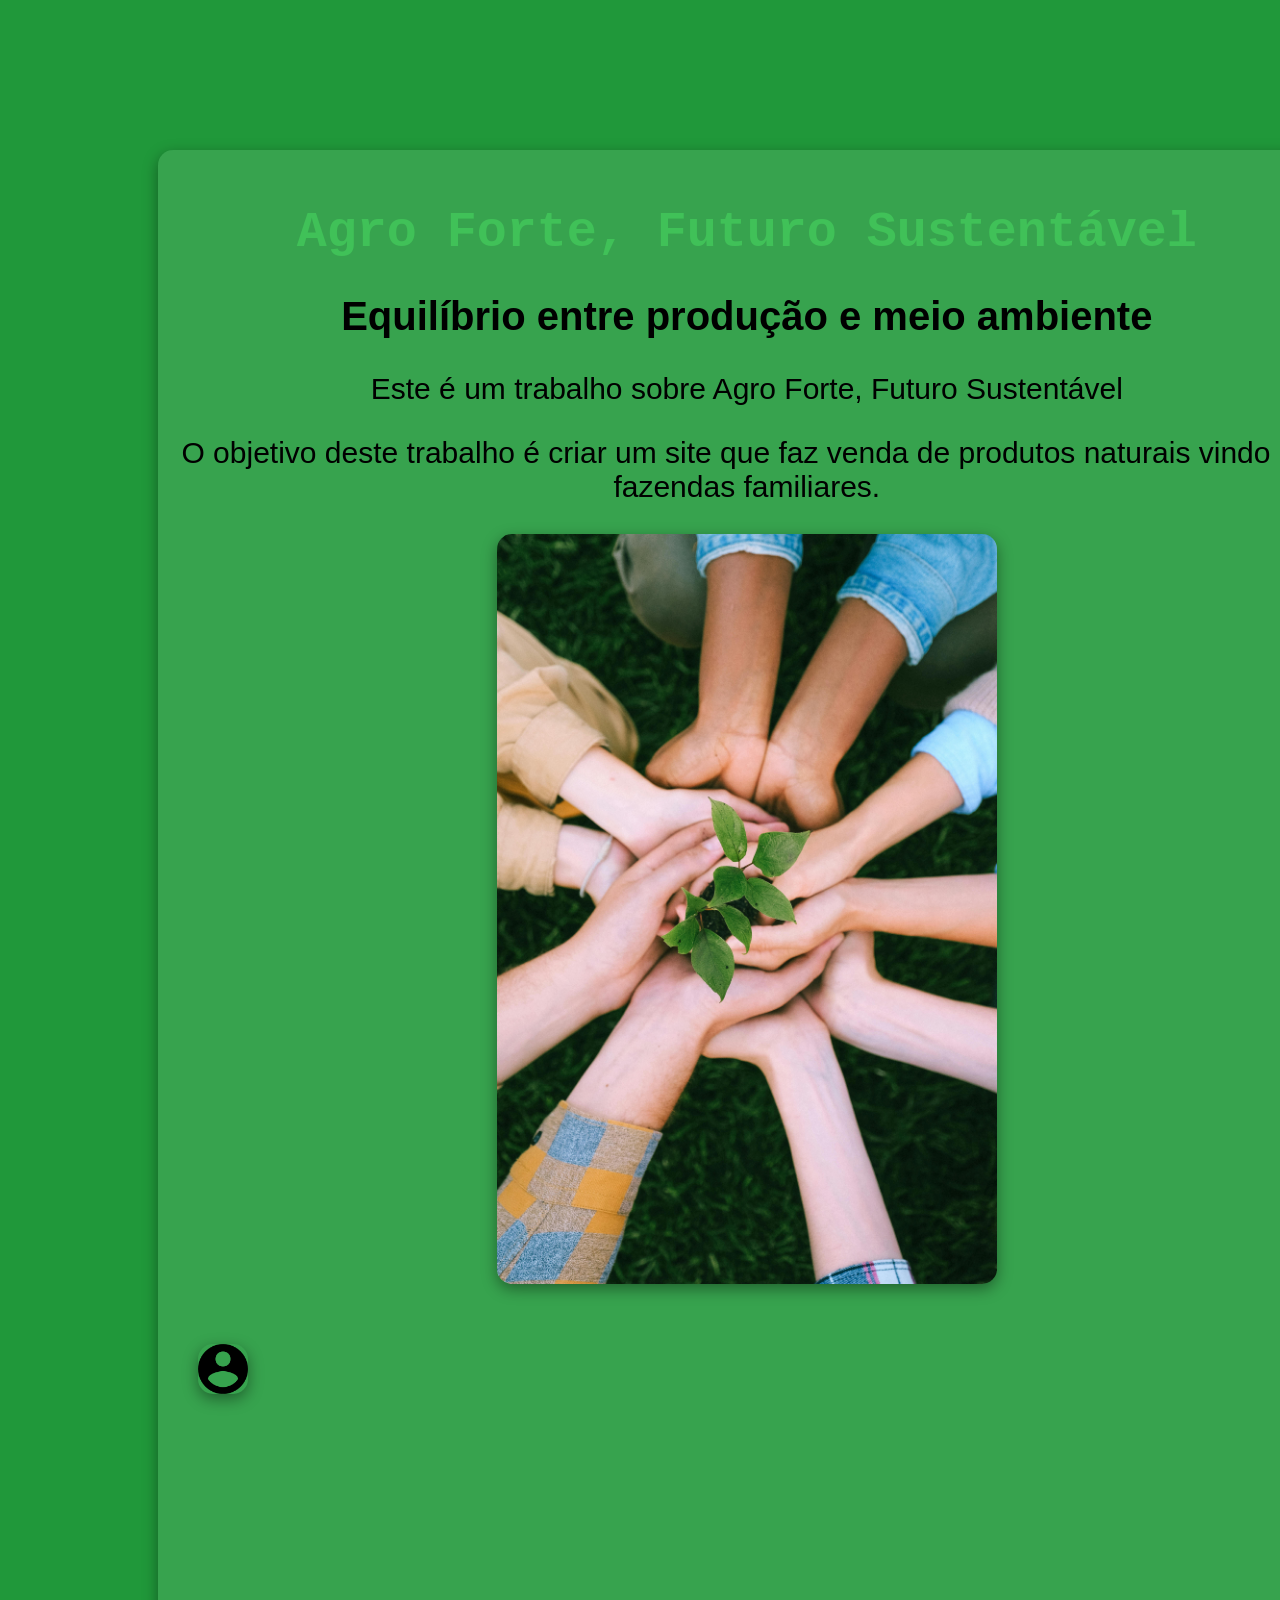
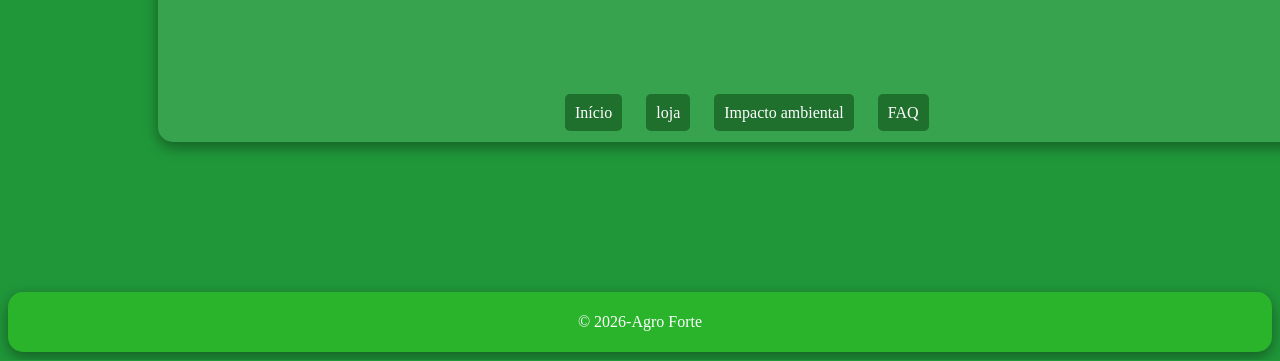
<file: index.html>
<!DOCTYPE html>
<html lang="pt-br">
<head>
    <meta charset="UTF-8">
    <title>Trabalho</title>
    <link rel="stylesheet" href="estilo.css">
    <meta name="viewport" content="width=device-width, initial-scale=1.0">
</head>
<body>

    <div class="header">
        <h1 id="titulo">Agro Forte, Futuro Sustentável</h1>
        <h2>Equilíbrio entre produção e meio ambiente</h2>
        <p>Este é um trabalho sobre Agro Forte, Futuro Sustentável</p>
        <p>O objetivo deste trabalho é criar um site que faz venda de produtos naturais vindo de fazendas familiares.</p>
        
        <img src="img/verde.jpg" width="600" height="300">

        <div class="container-pai">
        <a href="login.html" class="minha-imagem"style="position: absolute; top: 20px; left: 20px; width: 50px; height: auto;">
        <img src="img/bonequinho1.png" alt="bonequinho clicável">
        </a>
        </div>
        
        <nav>
            <a href="#">Início</a>
            <a href="loja.html">loja</a>
           <a href="impacto ambiental.html">Impacto ambiental</a>
            <a href="FAQ.html">FAQ</a>
        </nav>
    </div>
     <div class="footer">
        <p>© 2026-Agro Forte</p>
    </div>


   <script src="animação.js?v=1.1"></script>
</body>
</html>
</file>
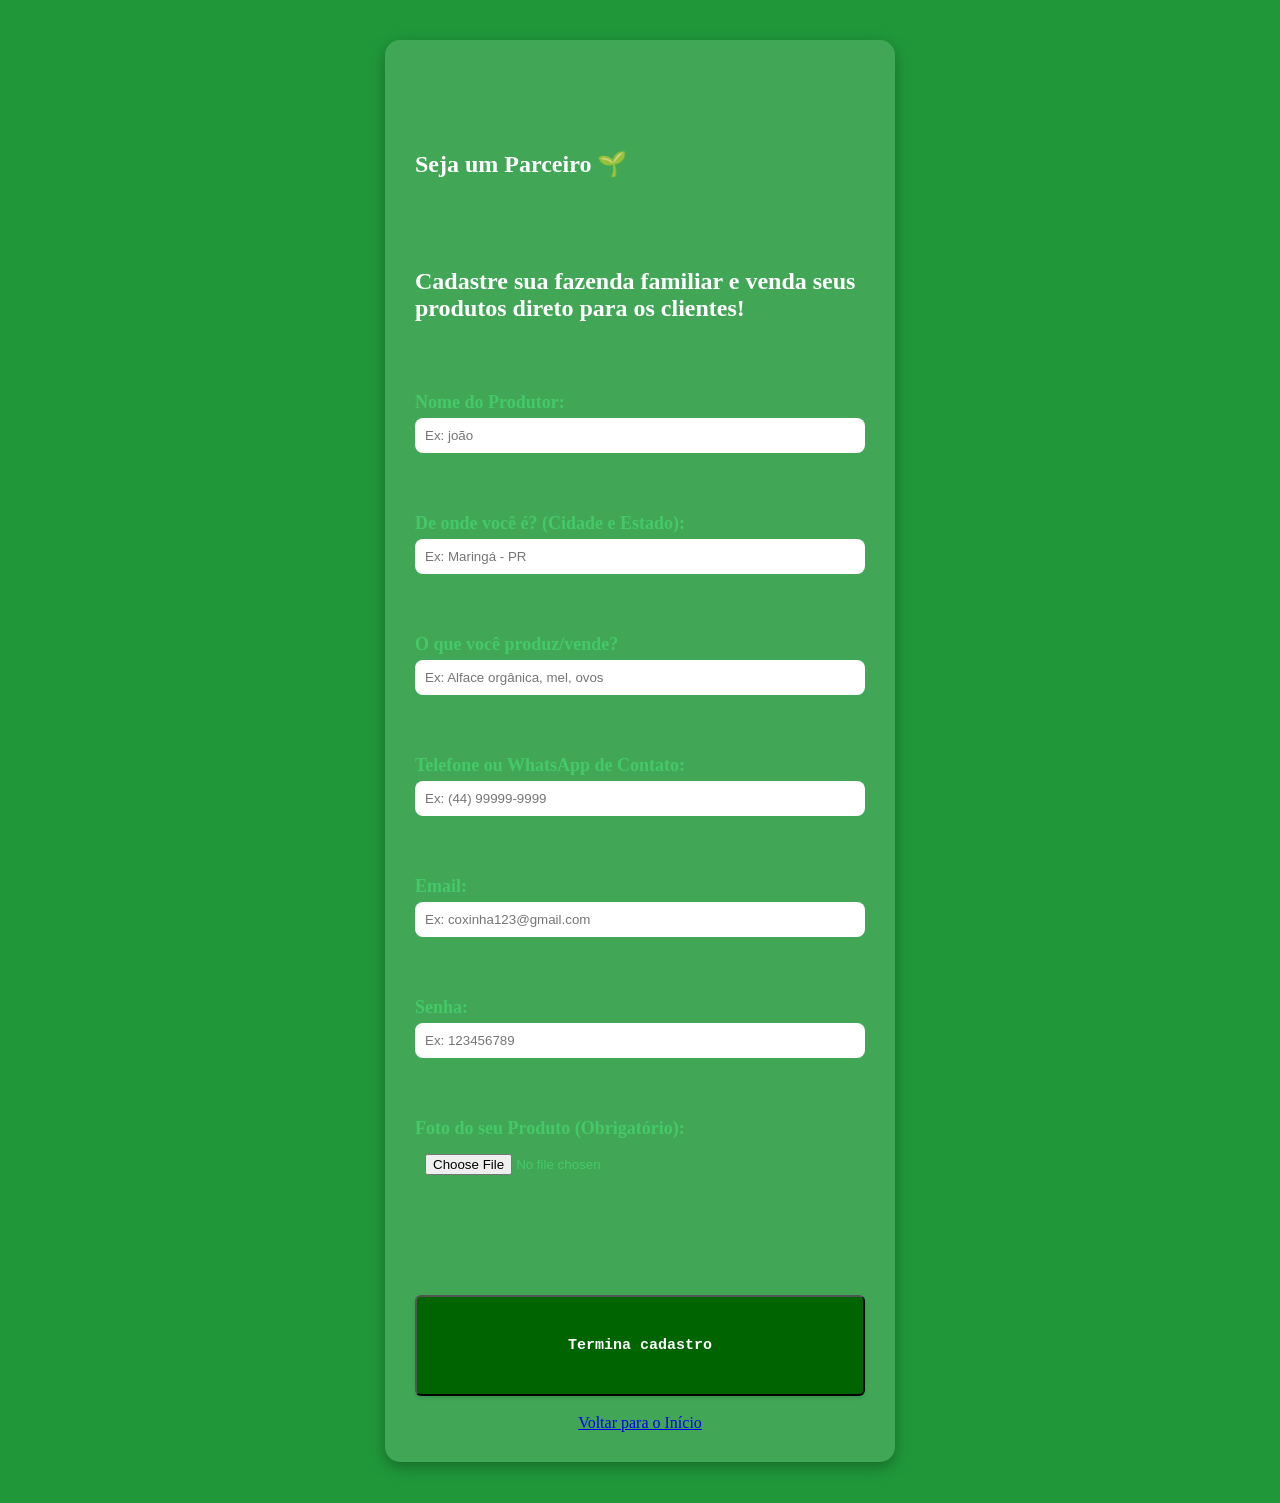
<file: cadastro.html>
<!DOCTYPE html>
<html lang="pt-br">
<head>
    <meta charset="UTF-8">
    <title>Cadastro de Produtor - Agro Forte</title>
    <link rel="stylesheet" href="estilo.css"> <script src="animação.js"></script>
    <meta name="viewport" content="width=device-width, initial-scale=1.0">
    <link rel="icon" href="data:,">
</head>
<body>
    <div class="" id="bloco-cadastro">

<div class="cadastro-produtor" id="bloco-cadastro">

  <!-- FORMULÁRIO DO VENDEDOR -->
    <form id="formCadastro" class="formulario-aba ativa" action="conclusao.html">
        <h2 id="boas-vindas-nome">Seja um Parceiro 🌱</h2>
        <h2>Cadastre sua fazenda familiar e venda seus produtos direto para os clientes!</h2>
        

           <div class="campo">
    <label for="nome-fazenda">Nome do Produtor:</label>
    <input type="text" id="nome-fazenda" placeholder="Ex: joão" required>
</div>

<div class="campo">
    <label for="localizacao">De onde você é? (Cidade e Estado):</label>
    <input type="text" id="localizacao" placeholder="Ex: Maringá - PR" required>
</div>

<div class="campo">
    <label for="produtos">O que você produz/vende?</label>
    <input type="text" id="produtos" placeholder="Ex: Alface orgânica, mel, ovos" required>
</div>

<div class="campo">
    <label for="telefone">Telefone ou WhatsApp de Contato:</label>
    <input type="tel" id="telefone" placeholder="Ex: (44) 99999-9999" required>
</div>

<div class="campo">
    <label for="email">Email:</label>
    <input type="email" id="email" placeholder="Ex: coxinha123@gmail.com" required>
</div>

<div class="campo">
    <label for="senha">Senha:</label>
    <input type="password" id="senha" placeholder="Ex: 123456789" required>
</div>

<div class="campo">
    <label for="foto-produto">Foto do seu Produto (Obrigatório):</label>
    <input type="file" id="foto-produto" accept="image/*" required>
</div>
<div>
<button type="submit" class="termina-cadastro">Termina cadastro</button>
    </div>
        </form>
        
        <br>
        <a href="index.html" class="link-voltar" required>Voltar para o Início</a>
    </div>
   

</body>
</html>
</file>
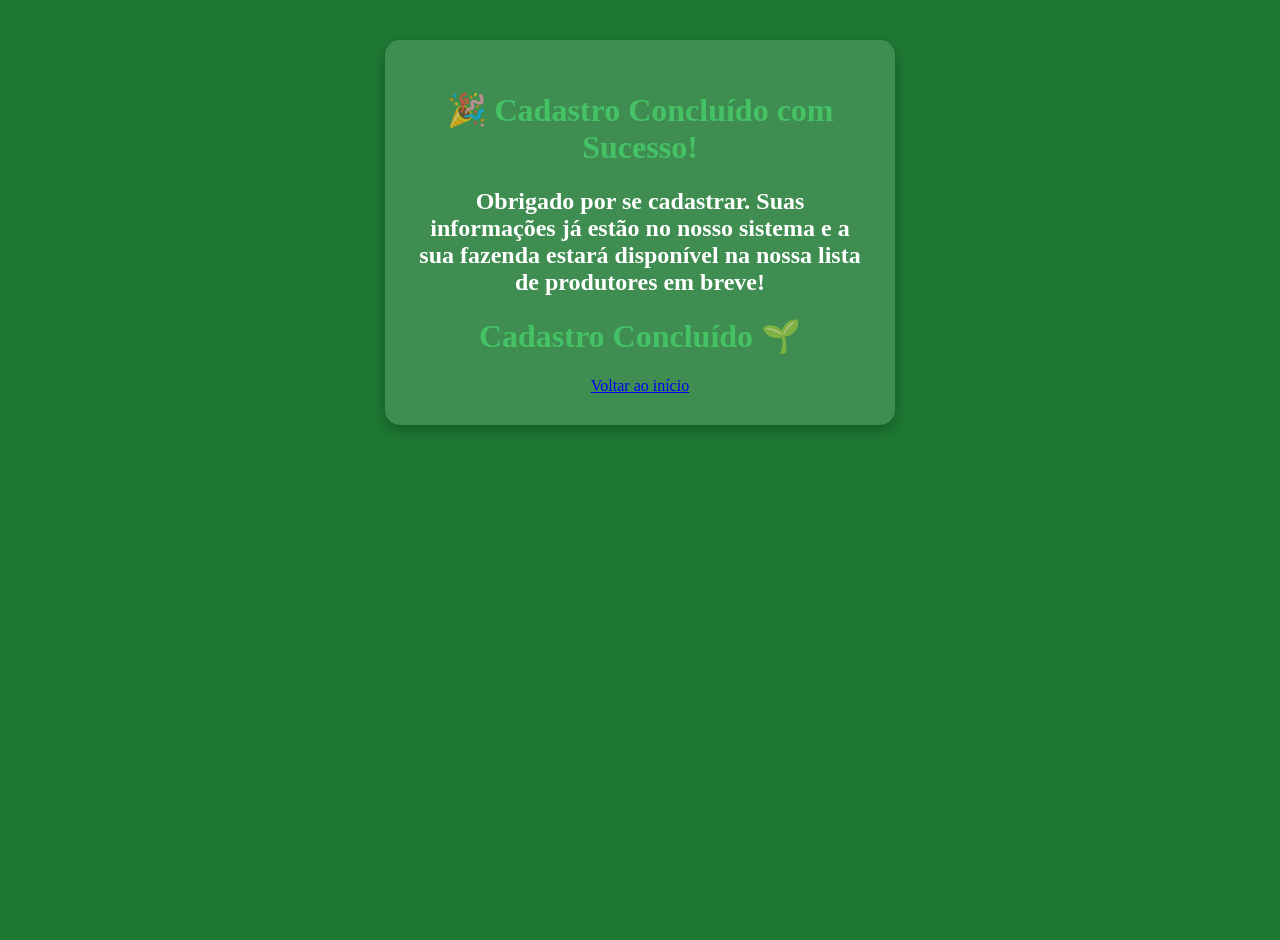
<file: conclusao.html>
<!DOCTYPE html>
<html lang="pt-br">
<head>
    <meta charset="UTF-8">
    <title>Cadastro Concluído</title>
    <link rel="stylesheet" href="estilo.css">
    <style>
    body {
    margin: 0;
    padding: 0;
    /* Força o fundo a ser uma cor única e sólida, eliminando qualquer listra ou corte */
    background: #1e7a33 !important; 
    
    /* Garante que o fundo cubra toda a altura da tela sem quebras */
    min-height: 100vh;
    background-size: cover;
    background-repeat: no-repeat;
    background-attachment: fixed;
}
</style>
</head>
<body>
    <form id="formCadastro" action="conclusao.html"></form>
    <div class="cadastro-produtor">
        <h1>🎉 Cadastro Concluído com Sucesso!</h1>
        <h2>Obrigado por se cadastrar. Suas informações já estão no nosso sistema e a sua fazenda estará disponível na nossa lista de produtores em breve!</h2>
        <h1>Cadastro Concluído 🌱</h1>
    
    <a href="index.html">Voltar ao início</a>

<script src="animação.js"></script>

</body>
</html>
</file>
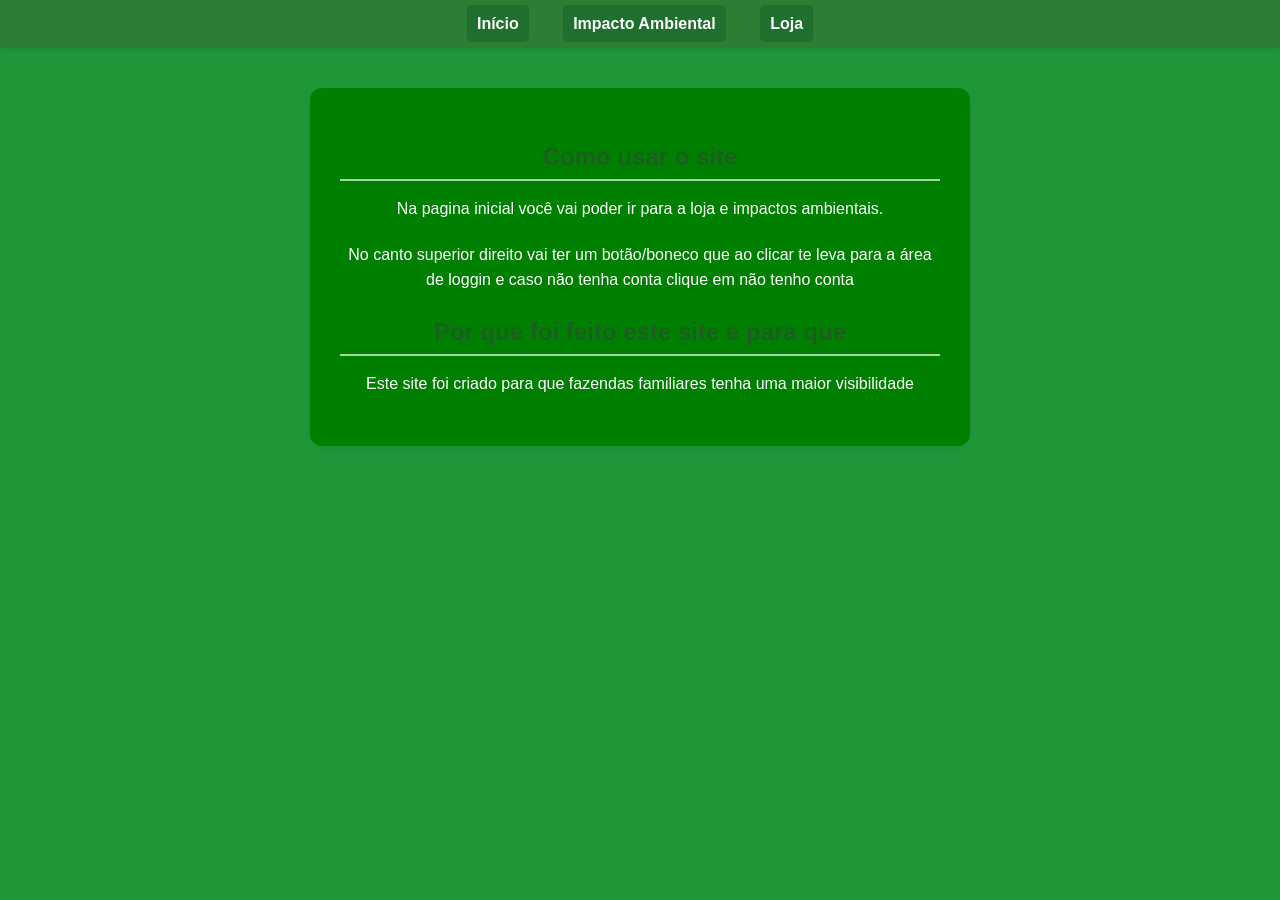
<file: FAQ.html>
<!DOCTYPE html>
<html lang="en">
<head>
    <meta charset="UTF-8">
    <title>FAQ</title>
    <link rel="stylesheet" href="estilo.css">
    <meta name="viewport" content="width=device-width, initial-scale=1.0">
    <style>
    /* Configurações gerais da página */
body {
    margin: 0;
    padding: 0;
    font-family: 'Segoe UI', Tahoma, Geneva, Verdana, sans-serif;
    /* Define uma cor sólida para o fundo, eliminando as barras */
   
    color: #2e7d32;
    display: flex;
    flex-direction: column;
    align-items: center;
    min-height: 100vh;
}

/* Menu de Navegação */
nav {
    background-color: #2e7d32;
    width: 100%;
    padding: 15px 0;
    text-align: center;
    box-shadow: 0 2px 5px rgba(0,0,0,0.1);
}

nav a {
    color: white;
    text-decoration: none;
    margin: 0 15px;
    font-weight: bold;
    text-transform: capitalize;
    transition: color 0.3s;
}

nav a:hover {
    color: #a5d6a7;
}

/* Bloco de Conteúdo (FAQ) */
.FAQ {
    background-color: green;
    max-width: 600px;
    width: 90%;
    margin: 40px auto;
    padding: 30px;
    border-radius: 12px; /* Bordas arredondadas para o bloco */
    box-shadow: 0 4px 15px rgba(0, 0, 0, 0.08); /* Sombra suave */
    text-align: center;
}

/* Estilização dos Textos */
.FAQ h1 {
    font-size: 24px;
    color: #1b5e20;
    margin-top: 25px;
    margin-bottom: 15px;
    border-bottom: 2px solid #a5d6a7;
    padding-bottom: 8px;
}

/* Usar h2 para textos longos pode quebrar a hierarquia, 
   mas mantive a estilização para o seu HTML atual */
.FAQ h2 {
    font-size: 16px;
    color: white;
    font-weight: normal;
    line-height: 1.6;
    margin-bottom: 20px;
}
 </style>   
</head>
    
<body>
    <nav>
        <a href="index.html">Início</a>
        <a href="impacto ambiental.html">impacto ambiental</a>
        <a href="loja.html">Loja</a>
</nav>
    <div class="FAQ">
    <H1>Como usar o site</H1>
    <h2>Na pagina inicial você vai poder ir para a loja e impactos ambientais.</h2>
<h2>No canto superior direito vai ter um botão/boneco que ao clicar te leva para a
    área de loggin e caso não tenha conta clique em não tenho conta</h2>
    <h1>Por que foi feito este site e para que</h1>
<h2>Este site foi criado para que fazendas familiares tenha uma maior visibilidade</h2>
    </div>
    
    
    <script src="animação.js"></script>
</body>
</html>
</file>
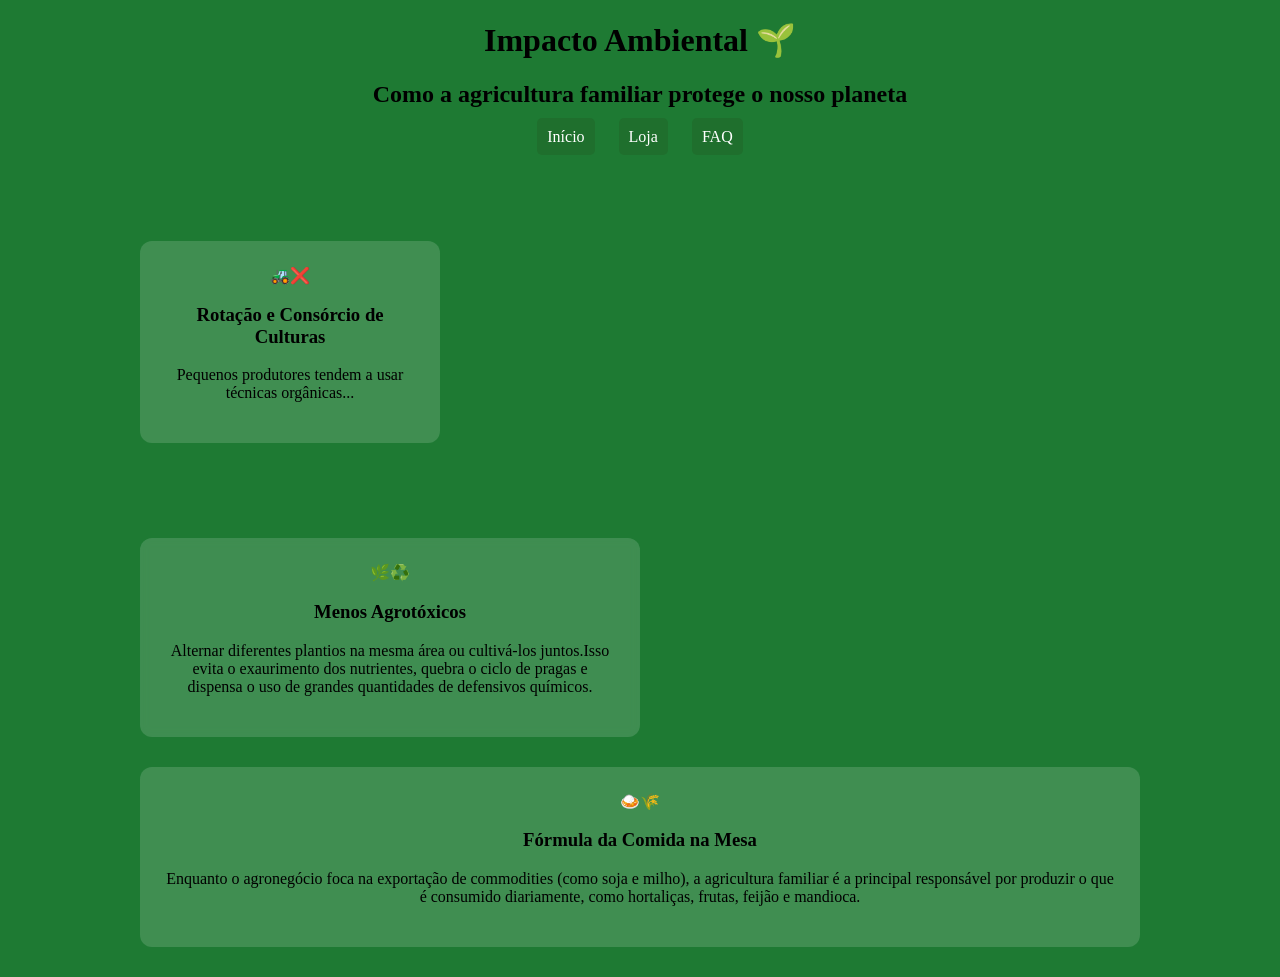
<file: impacto ambiental.html>
<!DOCTYPE html>
<html lang="pt-br">
<head>
    <meta charset="UTF-8">
    <title>Impacto Ambiental - Agro Forte</title>
    <link rel="stylesheet" href="estilo.css">
    <meta name="viewport" content="width=device-width, initial-scale=1.0">
    <style>
    body {
    margin: 0;
    padding: 0;
    /* Força o fundo a ser uma cor única e sólida, eliminando qualquer listra ou corte */
    background: #1e7a33 !important; 
    
    /* Garante que o fundo cubra toda a altura da tela sem quebras */
    min-height: 100vh;
    background-size: cover;
    background-repeat: no-repeat;
    background-attachment: fixed;
}
     </style>   
</head>
<body>
    <h1>Impacto Ambiental 🌱</h1>
    <h2>Como a agricultura familiar protege o nosso planeta</h2>
    <nav>
        <a href="index.html">Início</a>
        <a href="loja.html">Loja</a>
        <a href="FAQ.html">FAQ</a>
</nav>
    
<div class="container-impacto-1">
    
<div class="card-impacto-1">
        <div class="icone-impacto">🚜❌</div>
        <h3>Rotação e Consórcio de Culturas</h3>
        <p>Pequenos produtores tendem a usar técnicas orgânicas...</p>
        
    </div>
    </div>

    <div class="container-impacto-2">
        
<div class="card-impacto-2">
        <div class="icone-impacto">🌿♻️</div>
        <h3>Menos Agrotóxicos</h3>
        <p> Alternar diferentes plantios na mesma área ou cultivá-los juntos.Isso evita o exaurimento dos nutrientes,
            quebra o ciclo de pragas e dispensa o uso de grandes quantidades de defensivos químicos.</p>
        
    </div>
    </div>

    <div class="container-impacto-3">
        
<div class="card-impacto-3">
        <div class="icone-impacto">🍛🌾</div>
        <h3>Fórmula da Comida na Mesa</h3>
        <p>  Enquanto o agronegócio foca na exportação de commodities (como soja e milho),
            a agricultura familiar é a principal responsável por produzir o que é consumido diariamente, como hortaliças, frutas, feijão e mandioca.</p>
        
   
    </div>
    </div>
    
     
</body>
</file>
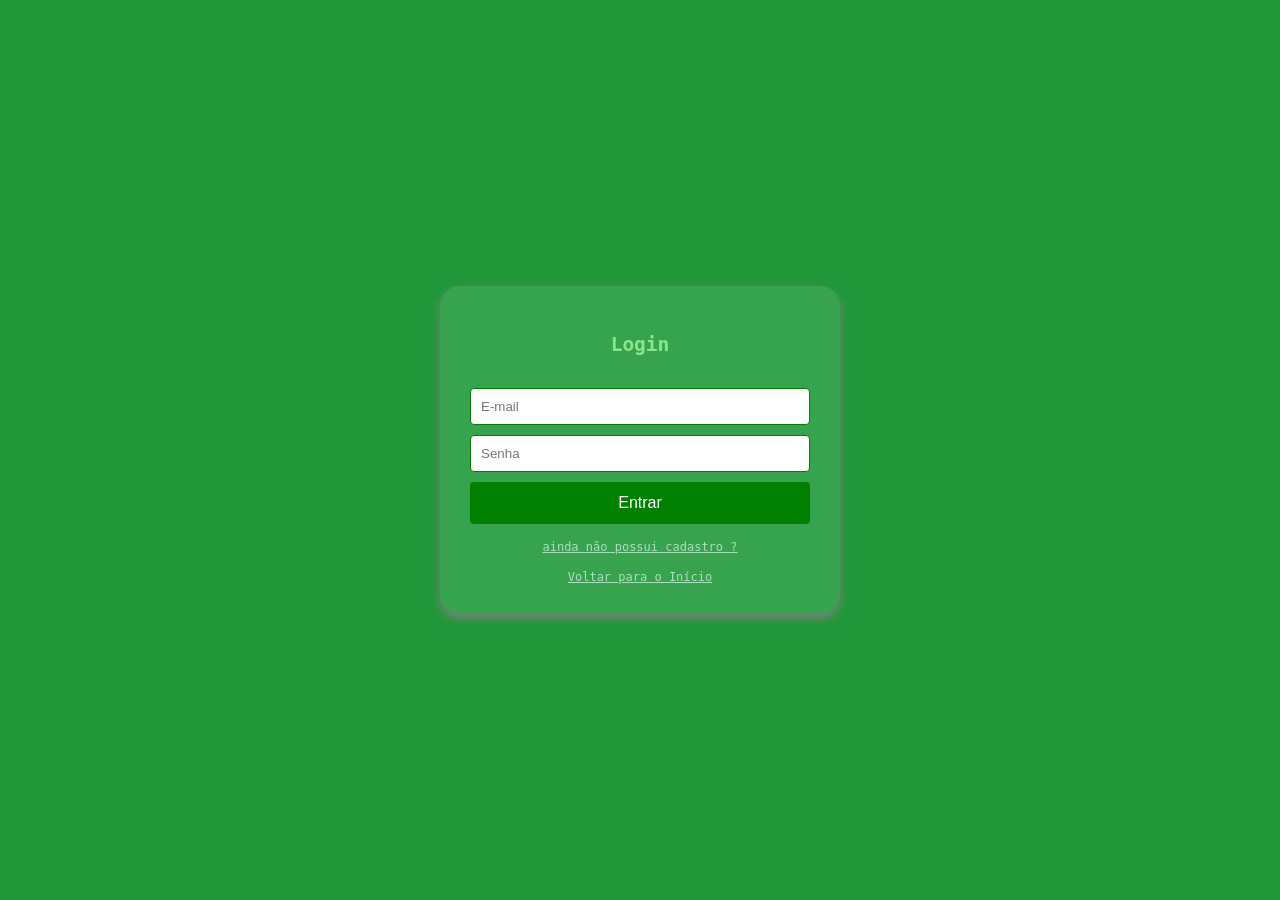
<file: login.html>
<!DOCTYPE html>
<html lang="pt-BR">
<head>
    <meta charset="UTF-8">
    <meta name="viewport" content="width=device-width, initial-scale=1.0">
    <title>Login</title>
    <link rel="stylesheet" href="estilo.css">
    <meta name="viewport" content="width=device-width, initial-scale=1.0">
    <style>
        body{
         height: 100vh;   
            margin: 0;
            display: flex;
            align-items: center;
            justify-content: center;
            font-family: monospace;
        }
        .login-box{
            background-color:rgba(255,255,255,0.1);
            width: 340px;
            padding: 30px;
            border-radius: 20px;
            box-shadow: 0 4px 10px gray;
            display: grid;
            gap: 16px
            
        }
        form{
            display: grid;
            gap: 10px;
        }
        h2{
        color: #88E788;
            text-align: center;
            magin-top: 0;
        }
        input{
         padding: 10px;
            border-radius: 4px;
            border: 1px solid green;
            outline: none;
        }
        input:focus{
            border-color: darkgreen;
            
        }
        input[type="submit"]{
          background-color: green;
            color: white; 
            font-size: 16px;
            border: none;
            padding: 12px;
            border-radius: 4px;
            cursor: pointer;
            transition: background-color 0.2s;
        }
        input[type="submit"]:hover{
            cursor: pointer;
            opacity: 1;
            text-decoration: none;
        }
        a{
           font-size: 12px;
            color: #a9dfbf;
            text-align: center;
        }
        a:hover {
            text-decoration: underline;
        }
    </style>
</head>
    <body>
        <div class="login-box">
            <h2>Login</h2>
            <form>
                <input type="email" placeholder="E-mail">
                <input type="password" placeholder="Senha">
                <input type="submit" value="Entrar">
            </form>
            <a href="cadastro.html"color="green">ainda não possui cadastro ?</a>
            <a href="index.html" class="link-voltar">Voltar para o Início</a>
        </div>
        
        <script src="animação.js"></script>
</body>
</html>
</file>
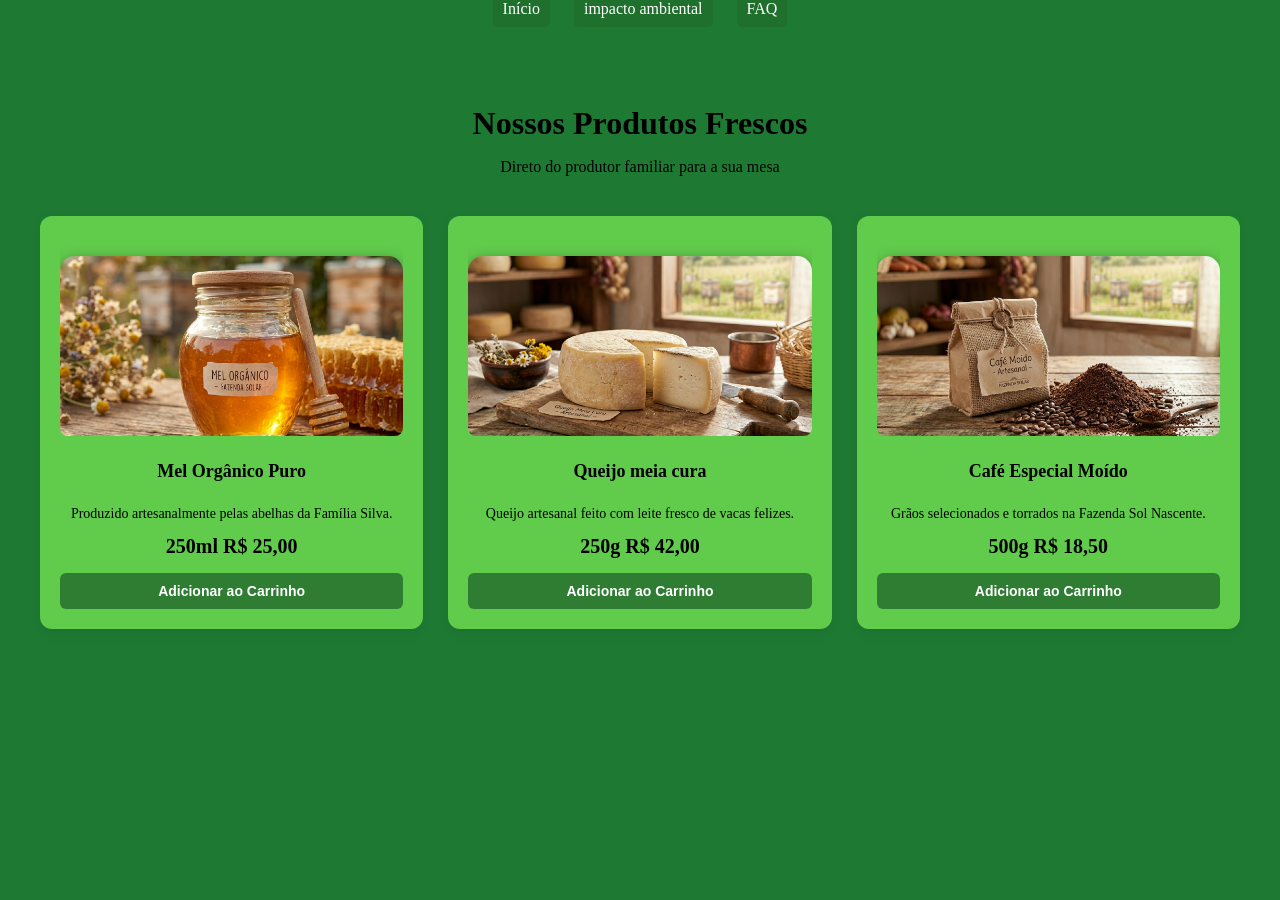
<file: loja.html>
<!DOCTYPE html>
<html lang="en">
<head>
    <meta charset="UTF-8">
    <meta name="viewport" content="width=device-width, initial-scale=1.0">
    <title>Loja</title>
    <link rel="stylesheet" href="estilo.css">
    <meta name="viewport" content="width=device-width, initial-scale=1.0">
    <style>
    body {
    margin: 0;
    padding: 0;
    /* Força o fundo a ser uma cor única e sólida, eliminando qualquer listra ou corte */
    background: #1e7a33 !important; 
    
    /* Garante que o fundo cubra toda a altura da tela sem quebras */
    min-height: 100vh;
    background-size: cover;
    background-repeat: no-repeat;
    background-attachment: fixed;
}
    </style>

</head>

<body>
    <nav>
        <a href="index.html">Início</a>
        <a href="impacto ambiental.html">impacto ambiental</a>
        <a href="FAQ.html">FAQ</a>
</nav>
    <section class="secao-loja" id="vitrine-produtos">
    <h2 class="titulo-loja">Nossos Produtos Frescos</h2>
    <p class="subtitulo-loja">Direto do produtor familiar para a sua mesa</p>

    <div class="vitrine-grid">
<article class="produto-card">
            <div class="container-foto">
                <img src="img/mel1.png" alt="Pote de vidro com mel orgânico dourado e colher de madeira ao lado" class="produto-foto">
            </div>
            <h3 class="produto-nome">Mel Orgânico Puro</h3>
            <p class="produto-descricao">Produzido artesanalmente pelas abelhas da Família Silva.</p>
            <div class="produto-preco">250ml R$ 25,00</div>
            <button class="btn-comprar" aria-label="Adicionar Mel Orgânico ao carrinho" onclick="adicionarItem('Mel Orgânico')">Adicionar ao Carrinho</button>
        </article>

        <article class="produto-card">
            <div class="container-foto">
                <img src="img/queijo.png" alt="Queijo meia cura artesanal" class="produto-foto">
            </div>
            <h3 class="produto-nome">Queijo meia cura</h3>
            <p class="produto-descricao">Queijo artesanal feito com leite fresco de vacas felizes.</p>
            <div class="produto-preco">250g R$ 42,00</div>
            <button class="btn-comprar" aria-label="Adicionar Mel Orgânico ao carrinho" onclick="adicionarItem('Mel Orgânico')">Adicionar ao Carrinho</button>
        </article>

        <article class="produto-card">
            <div class="container-foto">
                <img src="img/café.png" alt="Pacote de café moido especial" class="produto-foto">
            </div>
            <h3 class="produto-nome">Café Especial Moído</h3>
            <p class="produto-descricao">Grãos selecionados e torrados na Fazenda Sol Nascente.</p>
            <div class="produto-preco">500g R$ 18,50</div>
            <button class="btn-comprar" aria-label="Adicionar Mel Orgânico ao carrinho" onclick="adicionarItem('Mel Orgânico')">Adicionar ao Carrinho</button>
        </article>
        
<script src="animação.js"></script>    
    </body>
</html>
</file>
<file: estilo.css>
body{
    background-color: rgb(32, 152, 58);
    background: linear-gradient(
        180deg,
        #1b5e20 1%,
        #2e7d32 50%,
        #4caf50 100%
        <meta name="viewport" content="width=device-width, initial-scale=1.0">
    );
    text-align: center;
}  
.container-pai {
    position: relative;
    width: 100%;
    height: 400px;
}
.minha-imagem {
    position: absolute;
    top: 20px;
    right: 20px;   
    width: 50px;
    height: auto;
} 
.minha-imagem img {
    width: 100%;
    height: auto;
    display:block;
}


input{
    padding: 10px;
    border-radius: 8px;
    border: none;
}

button{
    padding: 30px 40px;
    border:nome;
    border-radius: 8px;

    background: #2e7d32;
    color: white;

    cursor: pointer;
}
        .header {
            background-color: rgba(255,255,255,0.1);
            color: white;
            padding: 20px;
            width: 90%;
            margin: 150px;
            border-radius: 15px;
            box-shadow: 0px 5px 15px rgba(0,0,0,0.4);
        }

        .header h1 {
            font-family: monospace;
            color: #40c158;
            font-size: 50px;
        }

        .header h2 {
            font-family: sans-serif;
            color: black;
            font-size: 40px;
        }

        .header p {
            font-family: sans-serif;
            font-size: 30px;
            color: black;
        }

    .cadastro-produtor {
        width: 450px;
        margin: 40px auto;
        padding: 30px;
        background: rgba(255, 255, 255, 0.15); /* Efeito de vidro igual ao boas-vindas */
        border-radius: 15px;
        backdrop-filter: blur(5px);
        box-shadow: 0px 5px 15px rgba(0,0,0,0.3);
        color: rgba(71, 217, 112, 0.685);
        text-align: center;
    }

    .cadastro-produtor h2 {
        color: #ffffff;
        margin-bottom: 10px;
    }

    /* Organiza os campos um embaixo do outro e alinhados à esquerda */
    .cadastro-produtor form {
        display: flex;
        flex-direction: column;
        text-align: left;
        gap: 60px;
        margin-top: 60px;
    }

    .cadastro-produtor label {
        font-weight: bold;
        font-size: 18px;
        display: block;
        margin-bottom: 5px;
    }

    .cadastro-produtor input {
        width: 100%;
        box-sizing: border-box; /* Garante que o input não passe do limite do card */
    }

    .cadastro-produtor button {
        margin: 50px auto 0;
        width: 100%;
    }
        .footer { background-color: #29b42c; color: white; padding: 5px; }
        .footer {
    background-color: #29b42c;
    color: white;
    padding: 5px;
    border-radius: 15px;
    box-shadow: 0px 5px 15px rgba(0,0,0,0.4);
    margin-top: 50px; 
} 
        img {
   border-radius: 15px;
    box-shadow: 0px 5px 15px rgba(0,0,0,0.4);
    display: block;
    margin: 20px auto;
    width: 500px;
    height: auto;

        }
nav a {
    margin: 10px;
    text-decoration: none;
    color: white;
    background: #1f6f2d;
    padding: 10px;
    border-radius: 5px;
}

nav a:hover {
    background: #14501f;
}


.container-impacto-1{
    display: grid;
    justify-content: space-between;
    align-items: flex-start;
    max-width: 1000px;
    margin: 75px auto;
    padding: 20px;
}

.card-impacto-1{
    width: 250px;
    background: rgba(255,255,255,0.15);
    right: 90px;
    padding: 25px;
    border-radius: 12px;
}
.container-impacto-2 {
      display: grid;
    grid-template-columns: repeat(2, 1fr);
    gap: 20px;
    max-width: 1000px;
    width: 100%;
    margin: 30px auto;
}

.card-impacto-2 {
    width: 100%;
    max-width: 450px;
    background: rgba(255, 255, 255, 0.15);
    backdrop-filter: blur(5px);
    border-radius: 12px;
    padding: 25px;
    transition: transform 0.3s ease;
}
.card-impacto:nth-child(2){
    margin-top: 100px;
}

.container-impacto-3{
    display: grid;
    grid-template-columns: repeat(2, 1fr);
    gap: 30px;
    max-width: 1000px;
    margin: 30px auto;
}

.card-impacto-3{
    background: rgba(255,255,255,0.15);
    border-radius: 12px;
    padding: 25px;
}

/* terceiro card */
.card-impacto-3:nth-child(3){
    grid-column: 1 / 3;
    justify-self: center;
    width: 450px;
}

.container-impacto-3 .card-impacto-3:last-child {
    grid-column: span 2;
    justify-self: center;
}

/* Container Geral da Seção da Loja */
.secao-loja {
    max-width: 1200px;
    margin: 40px auto;
    padding: 20px;
}

.titulo-loja {
    font-size: 32px;
    text-align: center;
    margin-bottom: 5px;
}

.subtitulo-loja {
    text-align: center;
    font-size: 16px;
    margin-bottom: 40px;
}

/* Grid que organiza a vitrine (se adapta ao tamanho da tela automaticamente) */
.vitrine-grid {
    display: grid;
    grid-template-columns: repeat(auto-fit, minmax(220px, 1fr));
    gap: 25px;
}

/* Card Individual do Produto */
.produto-card {
    background-color: #61cb4c;
    border-radius: 12px;
    padding:20px;
    box-shadow: 0 4px 12px rgba(0, 0, 0, 0.08);
    display: flex;
    flex-direction: column;
    justify-content: space-between; /* Garante os botões sempre alinhados embaixo */
    transition: transform 0.4s ease;
}

.produto-card:hover {
    transform: translateY(-5px); /* Efeito sutil ao passar o mouse */
}

/* Container para controlar o tamanho das fotos uniformemente */
.container-foto {
    width: 100%;
    height: 200px;
    border-radius: 8px;
    margin-bottom: 17px;
    overflow: hidden;
}

.produto-foto {
    width: 100%;
    height: 100%;
    object-fit: cover; /* Faz a imagem preencher o espaço sem distorcer */
}

.produto-nome {
    font-size: 18px;
    margin: 8px 0;
}

.produto-descricao {
    font-size: 14px;
    line-height: 1.4;
    margin-bottom: 12px;
    flex-grow: 1; /* Faz o texto ocupar o espaço restante uniformemente */
}

.produto-preco {
    font-size: 20px;
    font-weight: bold;
    margin-bottom: 15px;
}

/* Botão de Compra */
.btn-comprar {
    width: 100%;
    padding: 10px;
    border: none;
    border-radius: 6px;
    font-weight: bold;
    font-size: 14px;
    cursor: pointer;
    transition: background-color 0.2s ease;
}
.footer-2 {
    width: 100%;
    background-color: #29b42c; /* Cor verde escura */
    color: white;
    text-align: center;
    padding: 15px 0;
    border-radius: 15px;
    margin-top: auto; /* Empurra o rodapé para o fim da tela */
}

.termina-cadastro {
  /* Faz o link se comportar como um botão */
  display: inline-block;
  text-decoration: none;
  
  /* Cores: Texto branco e fundo verde*/
  color: #ffffff;
  background-color: darkgreen;
  
  /* Fonte e tamanho */
  font-family: monospace;
  font-weight: 600;
  font-size: 15px;
  
  /* Espaçamento interno (para dar corpo ao botão) */
  padding: 40px 36px;
  
  /* Bordas arredondadas modernas */
  border-radius: 6px;
  
  /* Sombra leve para dar profundidade */
  box-shadow: 0 2px 4px rgba(0, 0, 0, 0.1);
  
  /* Transição suave para os efeitos de passar o mouse */
  transition: background-color 0.2s ease, transform 0.1s ease;
}


.termina-cadastro:hover {
  background-color: darkgreen; 
}

/* Efeito ao clicar (Active) */
.termina-cadastro:active {
  transform: scale(0.98); /* Dá um leve efeito de "afundar" ao clicar */
}
/* Estilo padrão (para computadores) */
.menu {
    display: flex;
    flex-direction: row;
}
</file>
